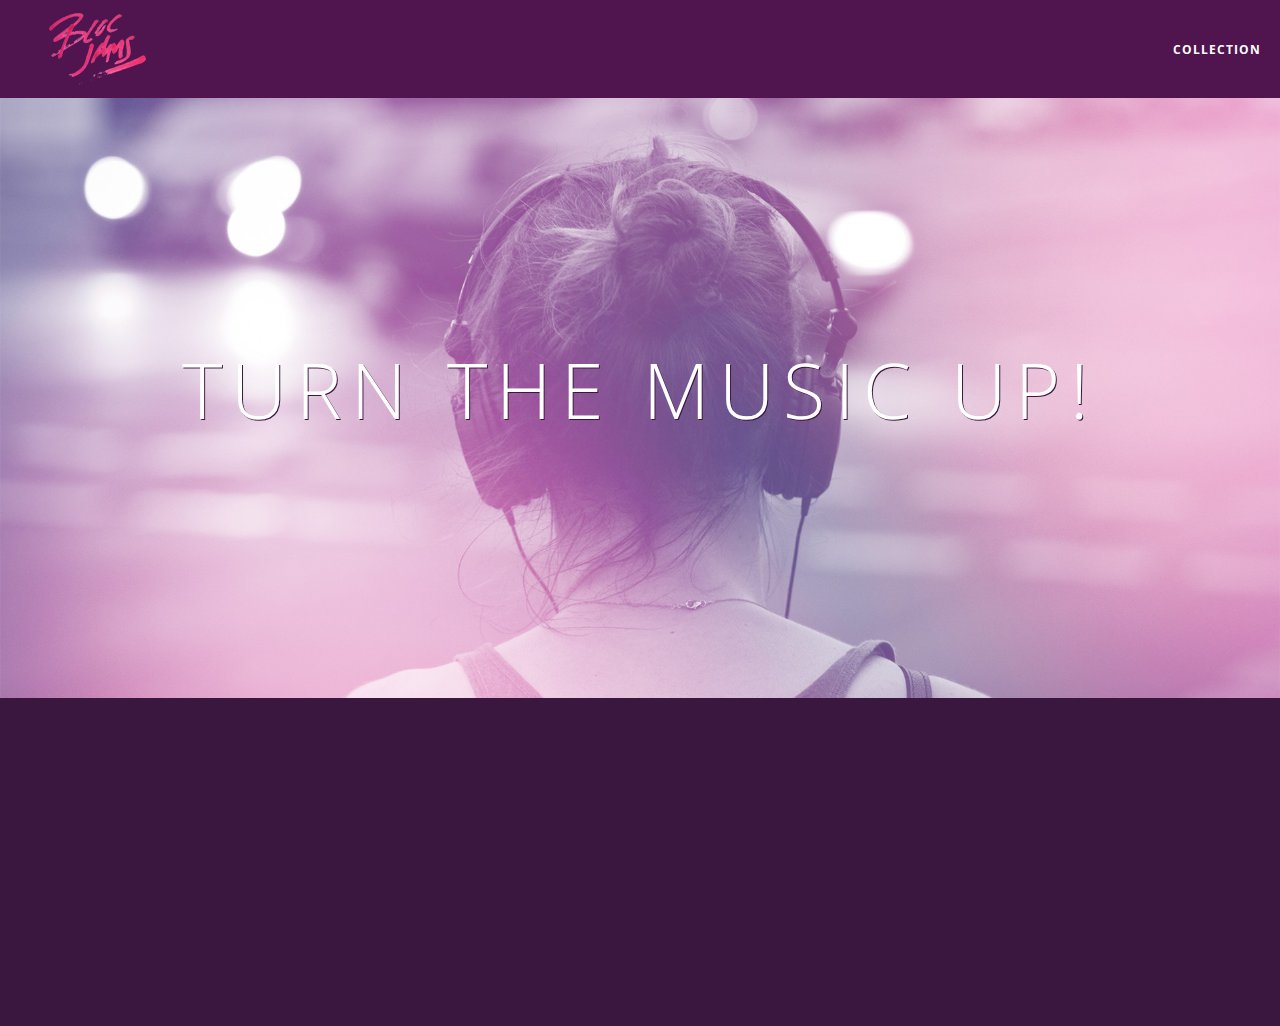
<file: index.html>
<!DOCTYPE html>

<html>
    <head>
        <title>Bloc jams</title> 
        <meta name="viewport" content="width=device-width, initial-scale=1">
        <link rel="stylesheet" type="text/css" href="http://fonts.googleapis.com/css?family=Open+Sans:400,800,600,700,300">
        <link rel="stylesheet" type="text/css" href="http://code.ionicframework.com/ionicons/2.0.1/css/ionicons.min.css">
        <link rel="stylesheet" type="text/css" href="styles/normalize.css">
        <link rel="stylesheet" type="text/css" href="styles/main.css">
        <link rel="stylesheet" type="text/css" href="styles/landing.css">
        
    </head>
    <body class="landing">
        <nav class="navbar"> <!-- navigation bar -->
            <a href="index.html" class="logo">
                <img src="assets/images/bloc_jams_logo.png" alt="bloc jams logo">
            </a>
            <div class="links-container">
                <a href="collection.html" class="navbar-link">collection</a>
            </div>
        </nav>
        
        <section class="hero-content"> <!-- hero content -->
            <h1 class="hero-title">Turn the music up!</h1>
        </section>
        
         <section class="selling-points container clearfix"> <!-- selling points -->
             
             <div class="point column third">
                 <span class="ion-music-note"></span>
                 <h5 class="point-title">Choose your music</h5>
                 <p class="point-description">The world is full of music; why should you have to listen to music that someone else chose?</p>
             </div>
             
             <div class="point column third">
                 <span class="ion-radio-waves"></span>
                 <h5 class="point-title">Unlimited, streaming, ad-free</h5>
                 <p class="point-description">No arbitrary limits. No distractions.</p>
             </div>
             
             <div class="point column third">
                 <span class="ion-iphone"></span>
                 <h5 class="point-title">Mobile enabled</h5>
                 <p class="point-description">Listen to your music on the go. This streaming service is available on all mobile platforms.</p>
             </div>
        </section>
        
        <script src="https://code.jquery.com/jquery-2.1.3.min.js"></script>
        <script src="scripts/utilities.js"></script>
        <script src="scripts/landing.js"></script>
    </body>
          
</html>
</file>
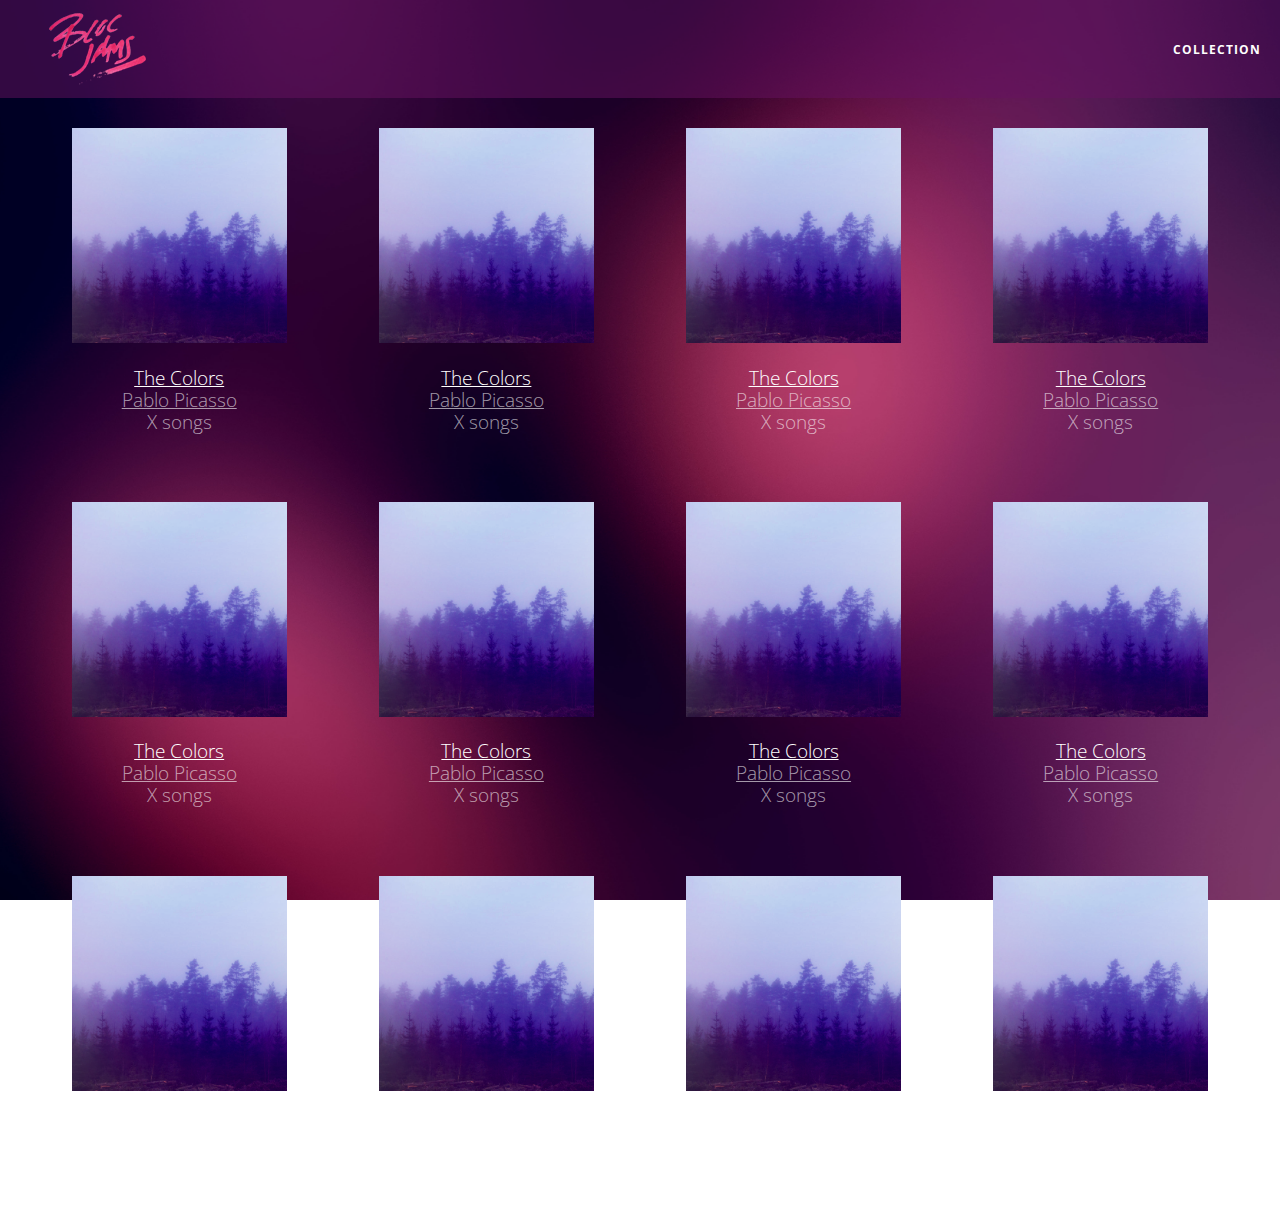
<file: collection.html>
<!DOCTYPE html>
<html>
    <head>
        <title>Bloc Jams</title>
        <meta name="viewport" content="width=device-width, initial-scale=1">
        <link rel="stylesheet" type="text/css" href="http://fonts.googleapis.com/css?family=Open+Sans:400,800,600,700,300">
        <link rel="stylesheet" type="text/css" href="http://code.ionicframework.com/ionicons/2.0.1/css/ionicons.min.css">
        <link rel="stylesheet" type="text/css" href="styles/normalize.css">
        <link rel="stylesheet" type="text/css" href="styles/main.css">
        <link rel="stylesheet" type="text/css" href="styles/collection.css">
    </head>
    <body class="collection">
        <nav class="navbar"> <!-- nav bar -->
            <a href="index.html" class="logo">
                <img src="assets/images/bloc_jams_logo.png" alt="bloc jams logo">
            </a>
            <div class="links-container">
                <a href="collection.html" class="navbar-link">collection</a>
            </div>
        </nav>

        <section class="album-covers container clearfix">
            
        </section>
        
        <script src="https://code.jquery.com/jquery-2.1.3.min.js"></script>
        <script src="scripts/collection.js"></script>
    </body>
</html>
</file>
<file: styles/main.css>
*, *::before, *::after {
 -moz-box-sizing: border-box;
 -webkit-box-sizing: border-box;
 box-sizing: border-box;
}

html {
     height: 100%; /* makes sure our HTML takes up 100% of the browser window */
     font-size: 100%;
 }
 
 body {
     font-family: 'Open Sans'; /* sets our font to the "Open Sans" typeface */
     color: white;             /* sets the text color to white */
     min-height: 100%;         /* says the height of the body must be, at minimum, 100% of the window */
 }
 

.navbar {
    position: relative;
    padding: 0.5rem;
    background-color: rgba(101,18,95,0.5);
    z-index: 1;
 }
 
.navbar .logo {
     position: relative;
     left: 2rem;
     cursor: pointer;  /* produces the finger-pointer icon when you hover over the logo */
}

.navbar .links-container {
     display: table;
     position: absolute;
     top: 0;
     right: 0;
     height: 100px;
     color: white;
     /* #3 */
     text-decoration: none;
 }

 .links-container .navbar-link {
     display: table-cell;
     position: relative;
     height: 100%;
     padding-left: 1rem;
     padding-right: 1rem;
     /* #4 */
     vertical-align: middle;
     color: white;
     font-size: 0.625rem;
     letter-spacing: 0.05rem;
     font-weight: 700;
     text-transform: uppercase;
     /* #3 */
     text-decoration: none;
     cursor: pointer;
 }

.links-container .navbar-link:hover {
     color: rgb(233,50,117);
 }

.links-container .navbar-link:active {
    background-color: white;
}

.container {
     margin: 0 auto;
     max-width: 64rem;
}

 /* Medium screens (640px) */
 @media (min-width: 640px) {
     html { font-size: 112%; }
     .column {
         float: left;
         padding-left: 1rem;
         padding-right: 1rem;
     }
     
     .column.full { width: 100%; }
     .column.two-thirds { width: 66.7%; }
     .column.half { width: 50%; }
     .column.third { width: 33.3%; }
     .column.fourth { width: 25%; }
     .column.flow-opposite { float: right; }  
 }

 /* Large screens (1024px) */
 @media (min-width: 1024px) {
     html { font-size: 120%; }
 }

.clearfix::before,
.clearfix::after {
   content: " ";
   display: table;
}

.clearfix::after {
   clear: both;
}

.container.narrow {
    max-width: 56rem;
}
</file>
<file: styles/landing.css>
body.landing {
    background-color: rgb(58,23,63); /* sets the background color to an RGB value (see below) */
}


.hero-content {
    position: relative; /* positioning will be explained in a resource */
    min-height: 600px;  /* hero content element must be _at least_ 600 pixels */
    background-image: url(../assets/images/bloc_jams_bg.jpg);
    background-repeat: no-repeat;
    background-position: center center;
    background-size: cover;
}

.hero-content .hero-title {
    position: absolute;             /* positioning will be explained in a resource */
    top: 40%;                       /* positioning will be explained in a resource */
    -webkit-transform: translateY(-50%); /*vendor prefixes  The three prefixes identify the transform property for the Webkit, Mozilla, and Microsoft-based browser*/
    -moz-transform: translateY(-50%);
    -ms-transform: translateY(-50%);
    transform: translateY(-50%);
    width: 100%;                    /* makes sure the title inhabits the full width of its container */
    text-align: center;             /* aligns text in the horizontal center of the element */
    font-size: 4rem;                /* specifies the size of the font in root em units */
    font-weight: 300;               /* makes the font thinner or lighter weight */
    text-transform: uppercase;      /* transforms the text to be all uppercase lettering */
    letter-spacing: 0.5rem;         /* puts 0.5 root ems worth of space between each letter */
    text-shadow: 1px 1px 0px rgb(58,23,63); /* creates a shadow underneath the text for readability over the image */
}

.selling-points {
    position: relative;
}

.point {
    position: relative;
    padding: 2rem;
    text-align: center;

    opacity: 0;/*on page load this element will not be visible. */
    -webkit-transform: scaleX(0.9) translateY(3rem);
    -moz-transform: scaleX(0.9) translateY(3rem);
        transform: scaleX(0.9) translateY(3rem);
    -webkit-transition: all 0.25s ease-in-out;
    -moz-transition: all 0.25s ease-in-out;
        transition: all 0.25s ease-in-out;
    -webkit-transition-delay: 0.2s;
    -moz-transition-delay: 0.2s;
        transition-delay: 0.2s;
}

.point:hover{
    background-color: #FFCCCC;
    width: 200px;
    height: 200px;
    -webkit-transform: rotate(180deg);
    transform: rotate(180deg);
}

.point .point-title {
    font-size: 1.25rem;
}

.ion-music-note,
.ion-radio-waves,
.ion-iphone {
    color: rgb(233,50,117);
    font-size: 5rem;
}
</file>
<file: styles/collection.css>
body.collection {
     background-image: url(../assets/images/blurred_backgrounds/blur_bg_2.jpg);
     background-repeat: no-repeat;
     background-attachment: fixed;
     background-position: center center;
     background-size: cover;
 }
 
 .album-covers {
     position: relative;
 }
 
 .collection-album-container {
     position: relative;
     margin-top: 30px;
     margin-bottom: 20px;
     text-align: center;
 }
 
 .collection-album-container .caption {
     margin-top: 10px;
 }
 
 .collection-album-container .caption p {
     font-size: 1rem;
     font-weight: 300;
     color: rgba(255, 255, 255, 0.6);
 }
 
 .collection-album-container .caption p a {
     color: rgba(255, 255, 255, 0.6);
 }
 
 .collection-album-container .caption p a.album-name {
     color: white;
 }
 
 .collection-album-container img {
     width: 80%;
 }
</file>
